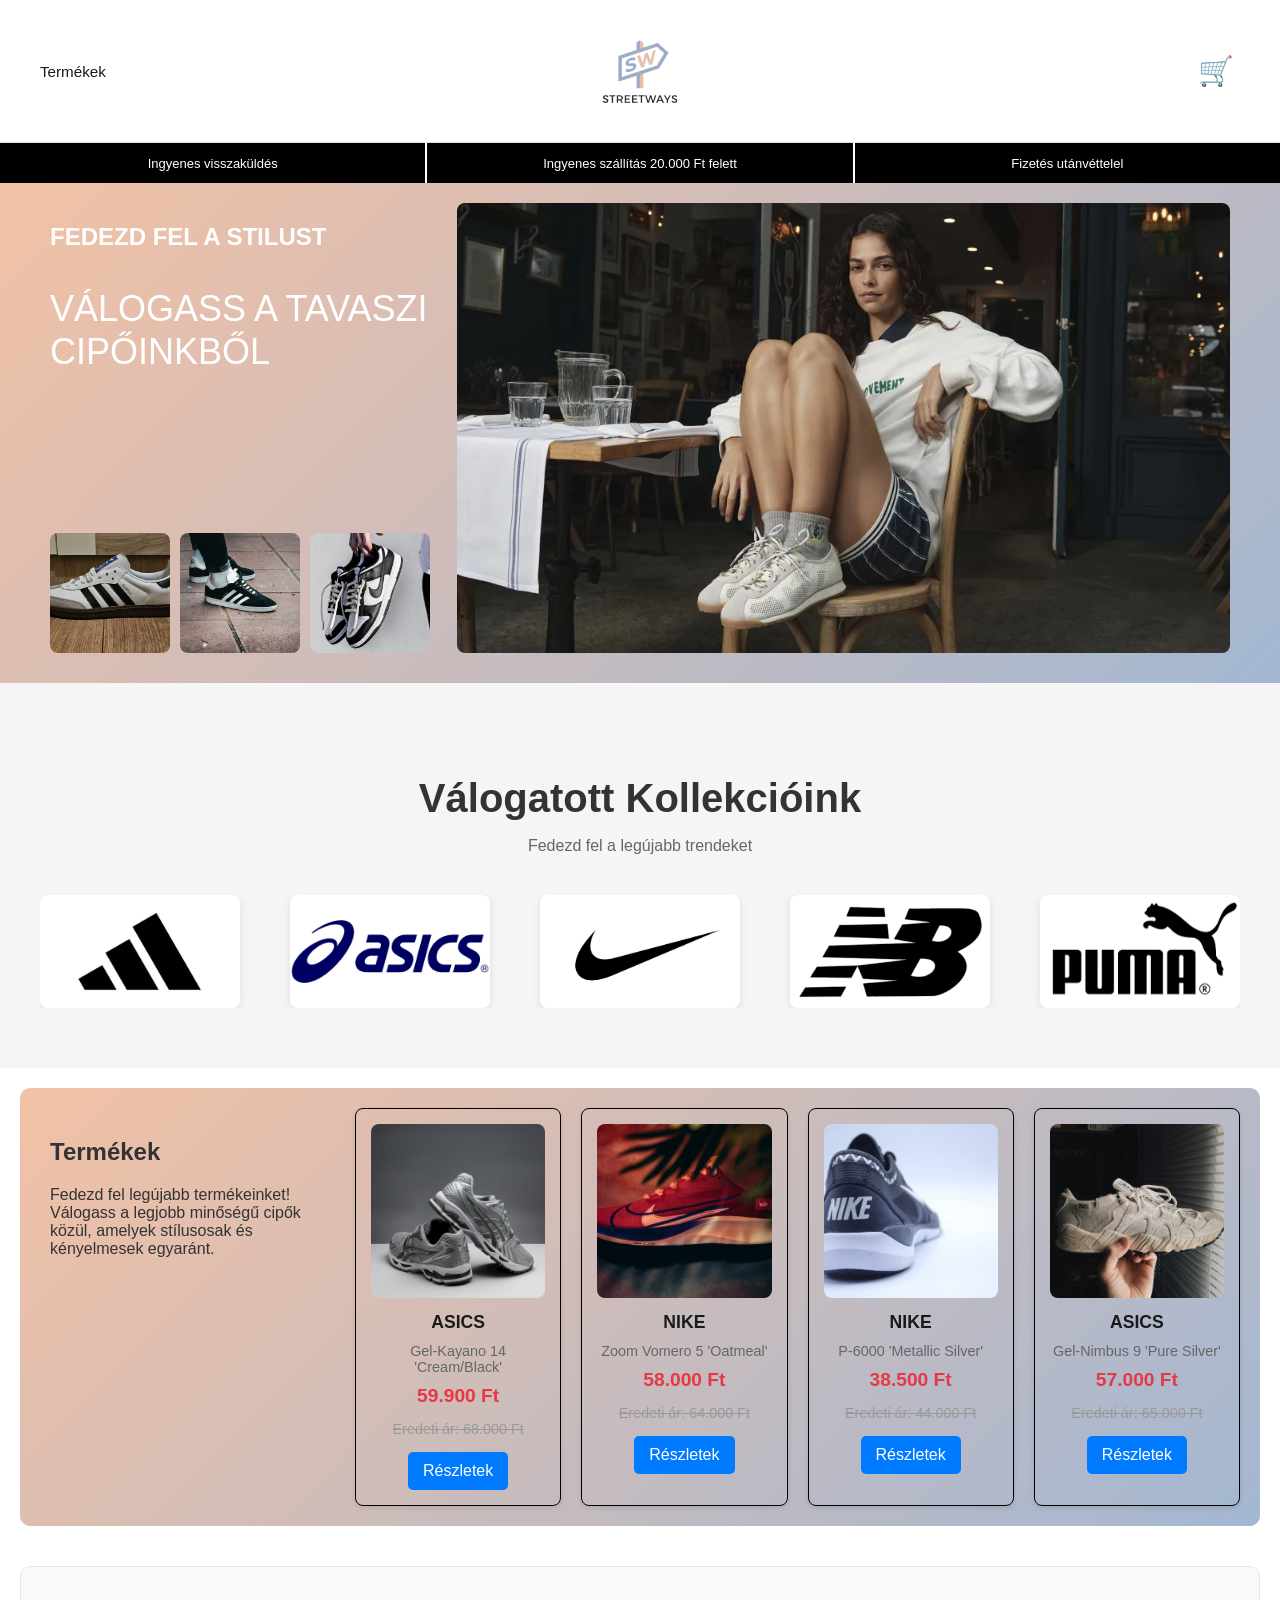
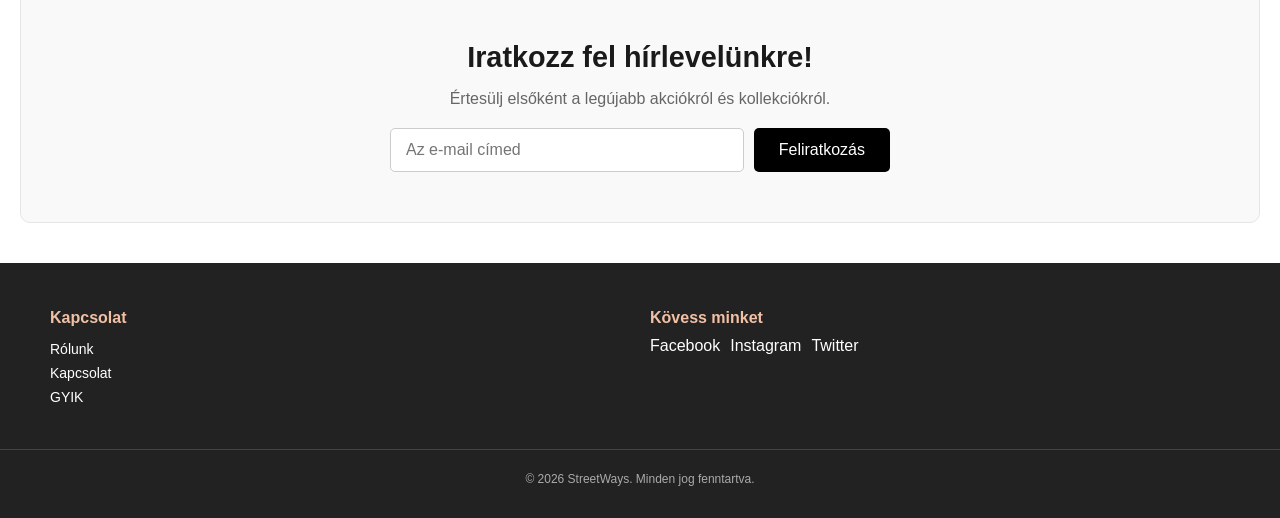
<file: index.html>
<!DOCTYPE html>
<html lang="en">
<head>
    <meta charset="UTF-8">
    <meta name="viewport" content="width=device-width, initial-scale=1.0">
    <link rel="stylesheet" href="/css/alap.css">
    <link rel="stylesheet" href="/css/index.css">
    <title>StreetWays</title>
</head>
<body>
    <header class="site-header">
        <div class="header-container">
            
            <div class="header-left">
                <button class="hamburger-btn" id="hamburger-btn" aria-label="Menü megnyitása">
                    <span></span>
                    <span></span>
                    <span></span>
                </button>
                
                <nav class="desktop-nav">
                    <a href="termekek.html" class="nav-link">Termékek</a>
                </nav>
            </div>

            <div class="header-center">
                <a href="index.html" class="logo-link">
                    <img src="/images/logohatternelkul.png" alt="LOGO" class="logo-image">
                </a>
            </div>

            <div class="header-right">
                <button class="cart-btn" aria-label="Kosár megtekintése">
                    🛒
                </button>
            </div>

        </div>

        <nav class="mobile-nav" id="mobile-nav">
            <a href="termekek.html" class="mobile-nav-link">Termékek</a>
        </nav>
    </header>


    <div class="header-spacer">
        <div class="spacer">
            <p>Ingyenes visszaküldés</p>
        </div>
        <div class="spacer kozepso">
            <p>Ingyenes szállítás 20.000 Ft felett</p>
        </div>
        <div class="spacer">
            <p>Fizetés utánvéttelel</p>
        </div>
    </div>

    <section class="MainVal">
        <div class="Val-Bal">
            <div class="Bal-TXT">
                <h2>FEDEZD FEL A STILUST</h2>
                <p>VÁLOGASS A TAVASZI CIPŐINKBŐL</p>
            </div>
            <div class="Bal-IMG">
                <div class="MainValImages"><a href="termeklap.html?id=1"><img src="images/cipogaleria/Adidas_Samba/Adidas_Samba_1.jpg" ></a></div>
                <div class="MainValImages"><a href="termeklap.html?id=2"><img src="images/cipogaleria/Adidas_Gazelle/Adidas_Gazelle_4.jpg"></a></div>
                <div class="MainValImages"><a href="termeklap.html?id=10"><img src="images/cipogaleria/Nike_Dunk_Low/Nike_Dunk_Low_8.jpg"></a></div>
            </div>
        </div>
        <div class="Jobb-IMG">
                <img src="images/nomodel.jpg" alt="filler">
        </div>
    </section>
    

    <section class="Logo-gallery-section">
        <div class="gallery-header">
            <h1>Válogatott Kollekcióink</h1>
            <p>Fedezd fel a legújabb trendeket</p>
        </div>
        <div class="gallery-container">
            <div class="gallery-item">
                <img src="images/adidaslogo.jpg" alt="adidas">
            </div>
            <div class="gallery-item">
                <img src="images/asicslogo.jpg" alt="asics">
            </div>
            <div class="gallery-item">
                <img src="images/nikelogo.jpg" alt="nike">
            </div>
            <div class="gallery-item">
                <img src="images/newbalancelogo.png" alt="new balance">
            </div>
            <div class="gallery-item">
                <img src="images/pumalogo.png" alt="puma">
            </div>
        </div>
    </section>

    <div class="product-section">
        <div class="product-text">
            <h2>Termékek</h2>
            <p>Fedezd fel legújabb termékeinket! Válogass a legjobb minőségű cipők közül, amelyek stílusosak és kényelmesek egyaránt.</p>
        </div>
        <div class="product-grid">
        </div>
    </div>

    <section class="newsletter-section">
        <div class="newsletter-container">
            <h2>Iratkozz fel hírlevelünkre!</h2>
            <p>Értesülj elsőként a legújabb akciókról és kollekciókról.</p>
            <form class="newsletter-form">
                <input type="email" placeholder="Az e-mail címed" required>
                <button type="submit">Feliratkozás</button>
            </form>
        </div>
    </section>
    
    
    <footer class="site-footer">
        <div class="footer-container">
            <div class="footer-section">
                <h3>Kapcsolat</h3>
                <ul>
                    <li><a href="#">Rólunk</a></li>
                    <li><a href="#">Kapcsolat</a></li>
                    <li><a href="#">GYIK</a></li>
                </ul>
            </div>
            <div class="footer-section">
                <h3>Kövess minket</h3>
                <div class="social-icons">
                    <a href="#">Facebook</a>
                    <a href="#">Instagram</a>
                    <a href="#">Twitter</a>
                </div>  
            </div>
        </div>
        <div class="footer-bottom">
            <p>&copy; 2026 StreetWays. Minden jog fenntartva.</p>
        </div>
    </footer>


    <script src="termekek.js"></script>
    <script src="fejlec.js"></script>
    <script src="RTermekIndex.js"></script>
</body>
</html>
</file>
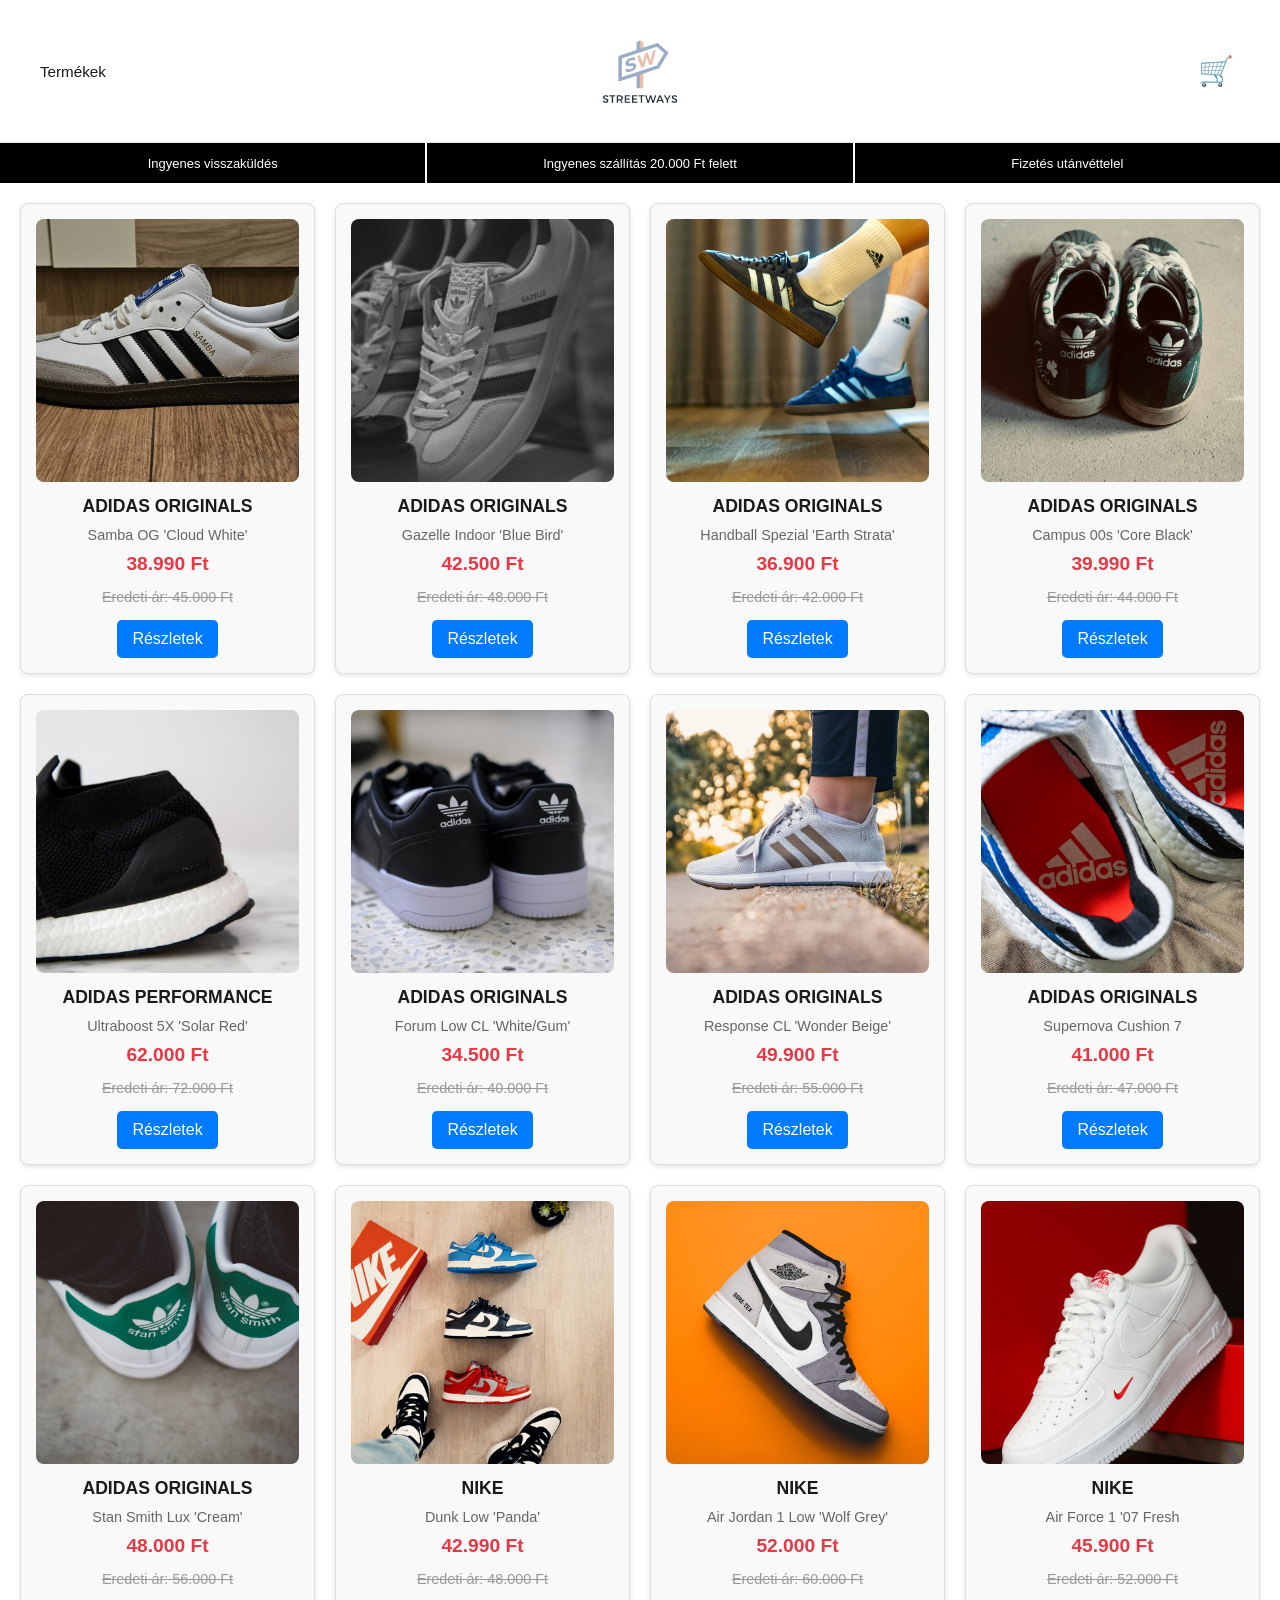
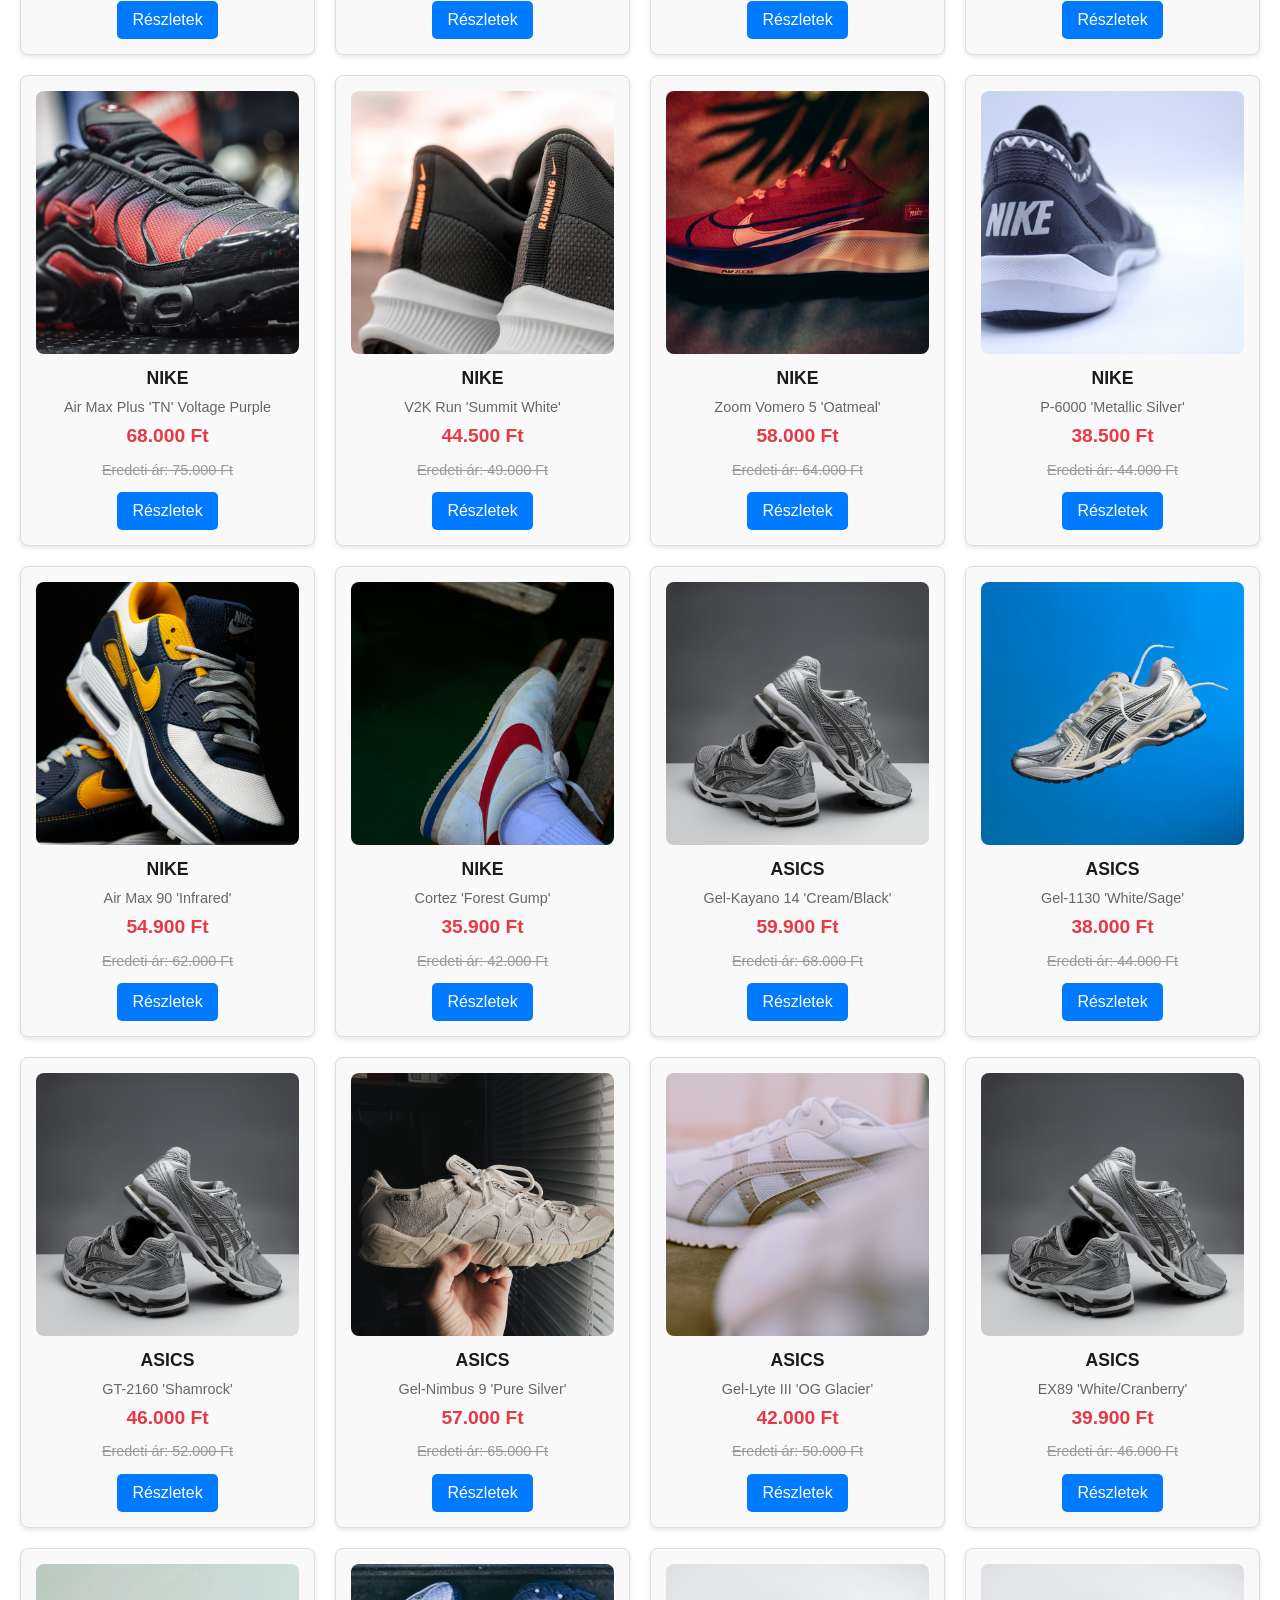
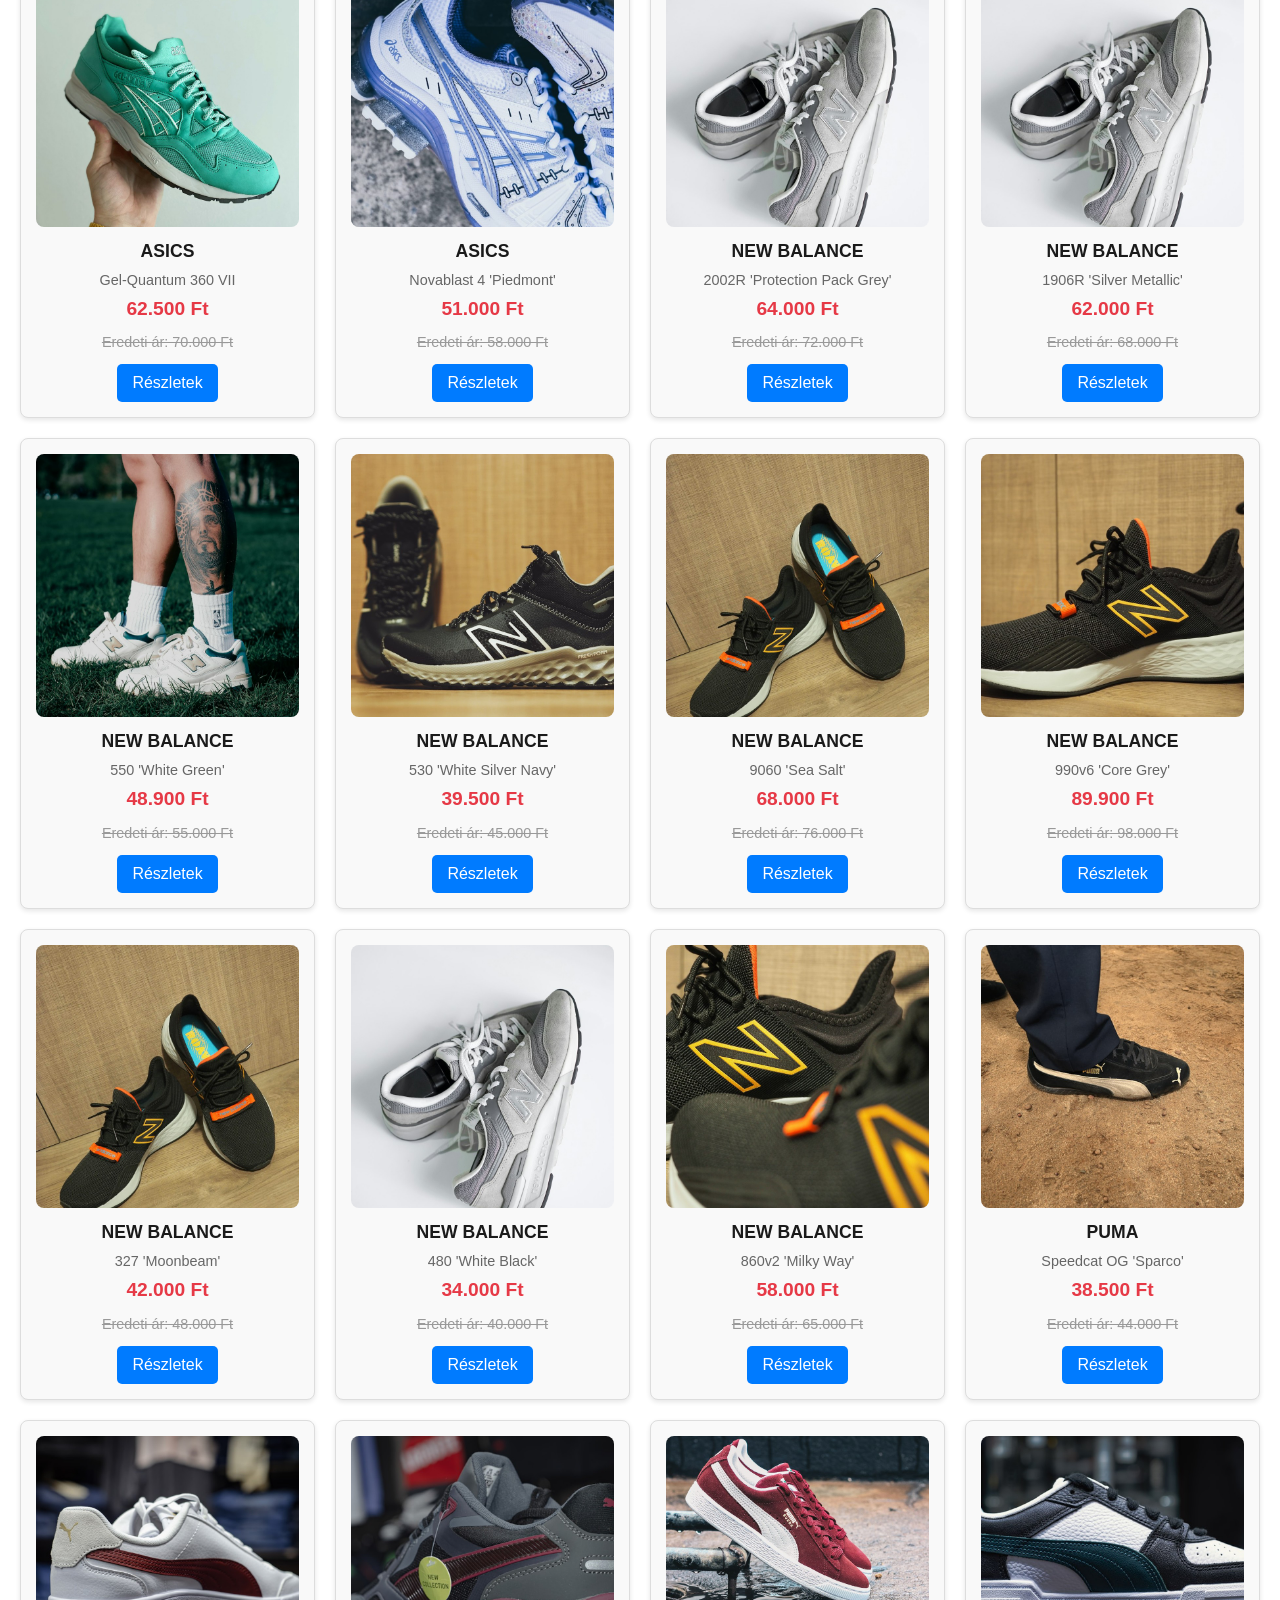
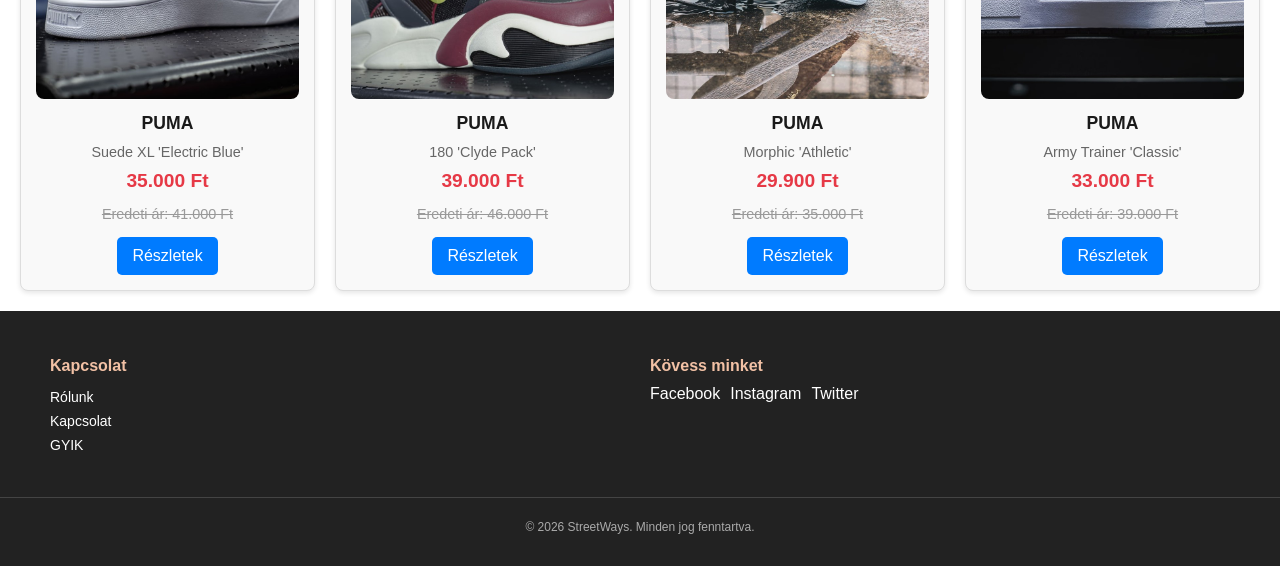
<file: termekek.html>
<!DOCTYPE html>
<html lang="en">
<head>
    <meta charset="UTF-8">
    <meta name="viewport" content="width=device-width, initial-scale=1.0">
    <link rel="stylesheet" href="/css/alap.css">
    <link rel="stylesheet" href="/css/termek.css">
    <title>Document</title>
</head>
<body>
    <header class="site-header">
        <div class="header-container">
            
            <div class="header-left">
                <button class="hamburger-btn" id="hamburger-btn" aria-label="Menü megnyitása">
                    <span></span>
                    <span></span>
                    <span></span>
                </button>
                
                <nav class="desktop-nav">
                    <a href="termekek.html" class="nav-link">Termékek</a>
                </nav>
            </div>

            <div class="header-center">
                <a href="index.html" class="logo-link">
                    <img src="/images/logohatternelkul.png" alt="LOGO" class="logo-image">
                </a>
            </div>

            <div class="header-right">
                <button class="cart-btn" aria-label="Kosár megtekintése">
                    🛒
                </button>
            </div>

        </div>

        <nav class="mobile-nav" id="mobile-nav">
            <a href="termekek.html" class="mobile-nav-link">Termékek</a>
        </nav>
    </header>


    <div class="header-spacer">
        <div class="spacer">
            <p>Ingyenes visszaküldés</p>
        </div>
        <div class="spacer kozepso">
            <p>Ingyenes szállítás 20.000 Ft felett</p>
        </div>
        <div class="spacer">
            <p>Fizetés utánvéttelel</p>
        </div>
    </div>

    <div class="product-grid">
        
    </div>

    
    <footer class="site-footer">
        <div class="footer-container">
            <div class="footer-section">
                <h3>Kapcsolat</h3>
                <ul>
                    <li><a href="#">Rólunk</a></li>
                    <li><a href="#">Kapcsolat</a></li>
                    <li><a href="#">GYIK</a></li>
                </ul>
            </div>
            <div class="footer-section">
                <h3>Kövess minket</h3>
                <div class="social-icons">
                    <a href="#">Facebook</a>
                    <a href="#">Instagram</a>
                    <a href="#">Twitter</a>
                </div>  
            </div>
        </div>
        <div class="footer-bottom">
            <p>&copy; 2026 StreetWays. Minden jog fenntartva.</p>
        </div>
    </footer>
    
    <script src="fejlec.js"></script>
    <script src="termekek.js"></script>
    <script src="RTermekfeltoltes.js"></script>
    
</body>
</html>
</file>
<file: css/alap.css>
/* --- ALAPVETŐ BEÁLLÍTÁSOK --- */
:root {
    --bg-color: #ffffff;
    --text-color: #1a1a1a;
    --border-color: #e5e5e5;
    --hover-color: #767676;
    --spacer-color: #000000;
}

body {
    margin: 0;
    font-family: -apple-system, BlinkMacSystemFont, 'Segoe UI', Roboto, Helvetica, Arial, sans-serif;
    background-color: var(--bg-color);
    color: var(--text-color);
}


/* --- FEJLÉC (MOBIL NÉZET) --- */
.site-header {
    background-color: var(--bg-color);
    border-bottom: 1px solid var(--border-color);
    position: relative;
}

.header-container {
    display: flex;
    align-items: center;
    justify-content: space-between;
    padding: 1rem;
    max-width: 1200px;
    margin: 0 auto;
}

.header-left, .header-right {
    flex: 1;
    display: flex;
    align-items: center;
}

.header-right {
    justify-content: flex-end;
}

.header-center {
    text-align: center;
}

.logo-link {
    text-decoration: none;
    display: inline-block; 
}

.logo-image {
    max-width: 80px; 
    height: auto;
    margin: 5px 0; 
}

.desktop-nav {
    display: none;
    gap: 2rem;
}

.nav-link {
    text-decoration: none;
    color: var(--text-color);
    font-weight: 500;
    font-size: 0.95rem;
    transition: color 0.2s ease;
}

.nav-link:hover {
    color: var(--hover-color);
}

.cart-btn {
    background: none;
    border: none;
    font-size: 1.8rem;
    font-weight: 500;
    cursor: pointer;
    color: var(--text-color);
    display: flex;
    align-items: center;
    gap: 0.5rem;
}


.hamburger-btn {
    background: none;
    border: none;
    cursor: pointer;
    display: flex;
    flex-direction: column;
    gap: 5px;
    padding: 5px;
}

.hamburger-btn span {
    display: block;
    width: 22px;
    height: 2px;
    background-color: var(--text-color);
    transition: 0.3s;
}

.mobile-nav {
    display: none;
    flex-direction: column;
    background-color: var(--bg-color);
    border-top: 1px solid var(--border-color);
    position: absolute;
    width: 100%;
    top: 100%;
    left: 0;
    z-index: 10;
}

.mobile-nav.is-open {
    display: flex;
}

.mobile-nav-link {
    padding: 1.2rem;
    text-align: center;
    text-decoration: none;
    color: var(--text-color);
    border-bottom: 1px solid var(--border-color);
}

.header-spacer {
    height: 40px; 
    font-size: x-small;
    background-color: var(--spacer-color);
    color: var(--bg-color);
    display:flex;
    text-align: center;
}

.spacer{
    flex: 1;
    transition: font-size 0.3s ease;
}

.spacer:hover{
    font-size: 110%;
}

.kozepso{
    border-left: 2px solid var(--bg-color);
    border-right: 2px solid var(--bg-color);
}


/* --- footer ---*/
.site-footer {
    background-color: #222; 
    color: #fff; 
    padding: 20px 0;
    font-size: 14px;
}

.footer-container {
    display: flex;
    justify-content: space-between;
    flex-wrap: wrap;
    max-width: 1200px;
    margin: 0 auto;
    padding: 0 20px;
}

.footer-section {
    flex: 1;
    margin: 10px;
    min-width: 200px;
}

.footer-section h3 {
    font-size: 16px;
    margin-bottom: 10px;
    color: #F2C1A5; 
}

.footer-section ul {
    list-style: none;
    padding: 0;
}

.footer-section ul li {
    margin-bottom: 8px;
}

.footer-section ul li a {
    color: #fff;
    text-decoration: none;
    transition: color 0.3s;
}

.footer-section ul li a:hover {
    color: #F2C1A5; 
}

.social-icons {
    display: flex;
    gap: 10px;
}

.social-icons a {
    color: #fff;
    text-decoration: none;
    font-size: 16px;
    transition: color 0.3s, transform 0.3s;
}

.social-icons a:hover {
    color: #F2C1A5; 
    transform: scale(1.1); 
}

.footer-bottom {
    text-align: center;
    margin-top: 20px;
    border-top: 1px solid #444; 
    padding-top: 10px;
    font-size: 12px;
    color: #aaa; 
}
/* --- ASZTALI NÉZET (768px) --- */
@media (min-width: 768px) {
    .header-container {
        padding: 1.5rem 2rem;
    }

    .hamburger-btn {
        display: none; 
    }

    .desktop-nav {
        display: flex; 
    }

    .mobile-nav {
        display: none !important; 
    }

    .logo {
        font-size: 1.8rem;
    }
    .header-spacer{
        font-size: small;
    }
}
</file>
<file: css/index.css>
/* --- ALAPVETŐ BEÁLLÍTÁSOK --- */
:root {
    --bg-color: #ffffff;
    --text-color: #1a1a1a;
    --htext-color: #ffffff;
    --border-color: #e5e5e5;
    --hover-color: #767676;
    --spacer-color: #000000;
}

/* --- Legfelső sor --- */

.MainVal{
    height: 300px;
    background: linear-gradient(135deg, #F2C1A5 0%, #A3B7D2 100%);
    display: grid;
    grid-template-columns: 1fr 2fr;
    gap: 20px;  
    padding: 20px;
    box-sizing: border-box;
    color: var(--htext-color);
    font-family: sans-serif;
}

.MainVal h2{
    font-size: 14px;
}
.MainVal p{
    font-size: 24px;
    line-height: 1.2;
}

.Val-Bal{
    display: flex;
    flex-direction: column;
    justify-content: space-between;
    width: 100%;
}

.Bal-TXT {
    margin-bottom: 10px;
}

.MainValImages{
    display: flex;
    margin-top: 24px;   
    gap: 10px;
    position: relative;
    transition: transform 0.3s ease;
}

.MainValImages:hover{
    transform: scale(1.05);
}

.Bal-IMG {
    display: none;
    grid-template-columns: repeat(3, 1fr); ;
    gap: 10px;
    margin-top: auto;
    align-items: flex-end;
    margin-bottom: 10px;
}

.Bal-IMG img{
    width: 100%;
    max-width: 120px;
    aspect-ratio: 1 / 1;
    object-fit: cover;
    border-radius: 8px;
    background-color: var(--bg-color);
    display: block;
}

.Jobb-IMG {
    display: flex;
    flex-direction: column;
    gap: 20px;
    height: 100%;   
}

.Jobb-IMG img {
    width: 100%;
    height: 100%;
    object-fit: cover;
    border-radius: 8px; 
}

.Logo-gallery-section {
    padding: 60px 20px;
    background-color: #f5f5f5;
}

.gallery-header {
    text-align: center;
    margin-bottom: 40px;
}

.gallery-header h1 {
    font-size: 2.5rem;
    margin-bottom: 10px;
    color: #333;
}

.gallery-header p {
    font-size: 1rem;
    color: #666;
}

.gallery-container {
    display: flex;
    gap: 20px;
    overflow-x: auto;
    justify-content: space-between;
    max-width: 1200px;
    margin: 0 auto;
    position: relative;
}

.gallery-item {
    flex-shrink: 0;
    width: 200px;
    aspect-ratio: 16 / 9;
    border-radius: 8px;
    overflow: hidden;
    box-shadow: 0 2px 8px rgba(0, 0, 0, 0.1);
    transition: transform 0.3s ease;
}

.gallery-item img {
    width: 100%;
    height: 100%;
    object-fit: cover;
}

.gallery-item:hover {
    transform:translateY(-5px) ;
}

.gallery-scroll-btn {
    position: absolute;
    top: 50%;
    transform: translateY(-50%);
    background-color: rgba(0, 0, 0, 0.6);
    color: white;
    border: none;
    width: 40px;
    height: 40px;
    border-radius: 50%;
    cursor: pointer;
    font-size: 20px;
    display: flex;
    align-items: center;
    justify-content: center;
    z-index: 10;
    transition: background-color 0.3s ease;
}

.gallery-scroll-btn:hover {
    background-color: rgba(0, 0, 0, 0.8);
}

.gallery-scroll-btn.prev {
    left: 10px;
    display: none;
}

.gallery-scroll-btn.next {
    right: 10px;
}

/* Termék szekció */
.product-section {
    display: grid;
    grid-template-columns: 1fr;
    gap: 20px;
    margin: 20px;
    padding: 20px;
    background: linear-gradient(135deg, #F2C1A5 0%, #A3B7D2 100%);
    border-radius: 10px;
}

.product-text {
    text-align: left;
    font-size: 1rem;
    color: #333;
    padding: 10px;
}

.product-grid {
    display: grid;
    grid-template-columns: 1fr; 
    gap: 20px; 
}

/* Termék kártyák */
.product-card {
    border: 1px solid #000; 
    border-radius: 8px;
    padding: 15px;
    text-align: center;
    box-shadow: 0 2px 5px rgba(0, 0, 0, 0.1);
}

.product-image {
    width: 100%;
    height: auto;
    border-radius: 8px;
}

.product-name {
    margin: 10px 0;
    font-size: 1.1em;
}

.product-description {
    font-size: 0.9em;
    color: #666;
    margin: 5px 0;
}

.product-price {
    color: #e63946;
    font-size: 1.2em;
    margin: 10px 0;
}

.product-original-price {
    font-size: 0.9em;
    color: #999;
    text-decoration: line-through;
}

.details-btn {
    background-color: #007bff;
    color: #fff;
    border: none;
    padding: 10px 15px;
    border-radius: 5px;
    cursor: pointer;
    font-size: 1em;
}

.details-btn:hover {
    background-color: #0056b3;
}

/* Hírlevél szekció */
.newsletter-section {
    background-color: #f9f9f9;
    padding: 50px 20px;
    text-align: center;
    margin: 40px 20px;
    border-radius: 10px;
    border: 1px solid var(--border-color);
}

.newsletter-container {
    max-width: 500px;
    margin: 0 auto;
}

.newsletter-container h2 {
    font-size: 1.8rem;
    margin-bottom: 10px;
    color: var(--text-color);
}

.newsletter-container p {
    font-size: 1rem;
    color: #666;
    margin-bottom: 20px;
}

.newsletter-form {
    display: flex;
    gap: 10px;
    justify-content: center;
    flex-direction: column;
}

.newsletter-form input {
    width: 100%;
    box-sizing: border-box;
    padding: 12px 15px;
    border: 1px solid #ccc;
    border-radius: 5px;
    font-size: 1rem;
}

.newsletter-form button {
    background-color: #000;
    color: #fff;
    border: none;
    padding: 12px 25px;
    border-radius: 5px;
    font-size: 1rem;
    cursor: pointer;
    transition: background-color 0.3s;
}

.newsletter-form button:hover {
    background-color: #333;
}

/* --- ASZTALI NÉZET (768px) --- */
@media (min-width: 768px) {
    .MainVal{
        height: 500px;
        padding: 20px 50px 20px 50px;
    }
    .MainVal h2{
        font-size: 24px;
    }
    .MainVal p{
        font-size: 36px;
    }
    .Bal-IMG{
        display: flex;
        justify-items: center;
    }
    .Jobb-IMG{
        max-height: 450px;
    }
        .gallery-scroll-btn {
        display: none !important;
    }

    .product-section {
        grid-template-columns: 1fr 3fr; 
        align-items: start;
    }
    .product-text {
        padding-right: 20px;
    }
    .product-grid {
        grid-template-columns: repeat(4, 1fr);
    }

    .newsletter-form {
        flex-direction: row;
    }
    .newsletter-form input {
        flex: 1;
    }
    .newsletter-form button {
        width: auto;
    }
}
</file>
<file: css/termek.css>
.product-grid {
    display: grid;
    grid-template-columns: 1fr; 
    gap: 20px; 
    margin: 20px;
}

.product-card {
    background-color: #f9f9f9;
    border: 1px solid #ddd;
    border-radius: 8px;
    padding: 15px;
    text-align: center;
    box-shadow: 0 2px 5px rgba(0, 0, 0, 0.1);
}

.product-image {
    width: 100%;
    height: auto;
    border-radius: 8px;
}

.product-name {
    margin: 10px 0;
    font-size: 1.1em;
}

.product-description {
    font-size: 0.9em;
    color: #666;
    margin: 5px 0;
}

.product-price {
    color: #e63946;
    font-size: 1.2em;
    margin: 10px 0;
}

.product-original-price {
    font-size: 0.9em;
    color: #999;
    text-decoration: line-through;
}

.details-btn {
    background-color: #007bff;
    color: #fff;
    border: none;
    padding: 10px 15px;
    border-radius: 5px;
    cursor: pointer;
    font-size: 1em;
}

.details-btn:hover {
    background-color: #0056b3;
}

/* 764px szélesség felett */
@media (min-width: 768px) {
    .product-grid {
        grid-template-columns: repeat(4, 1fr); 
    }
}
</file>
